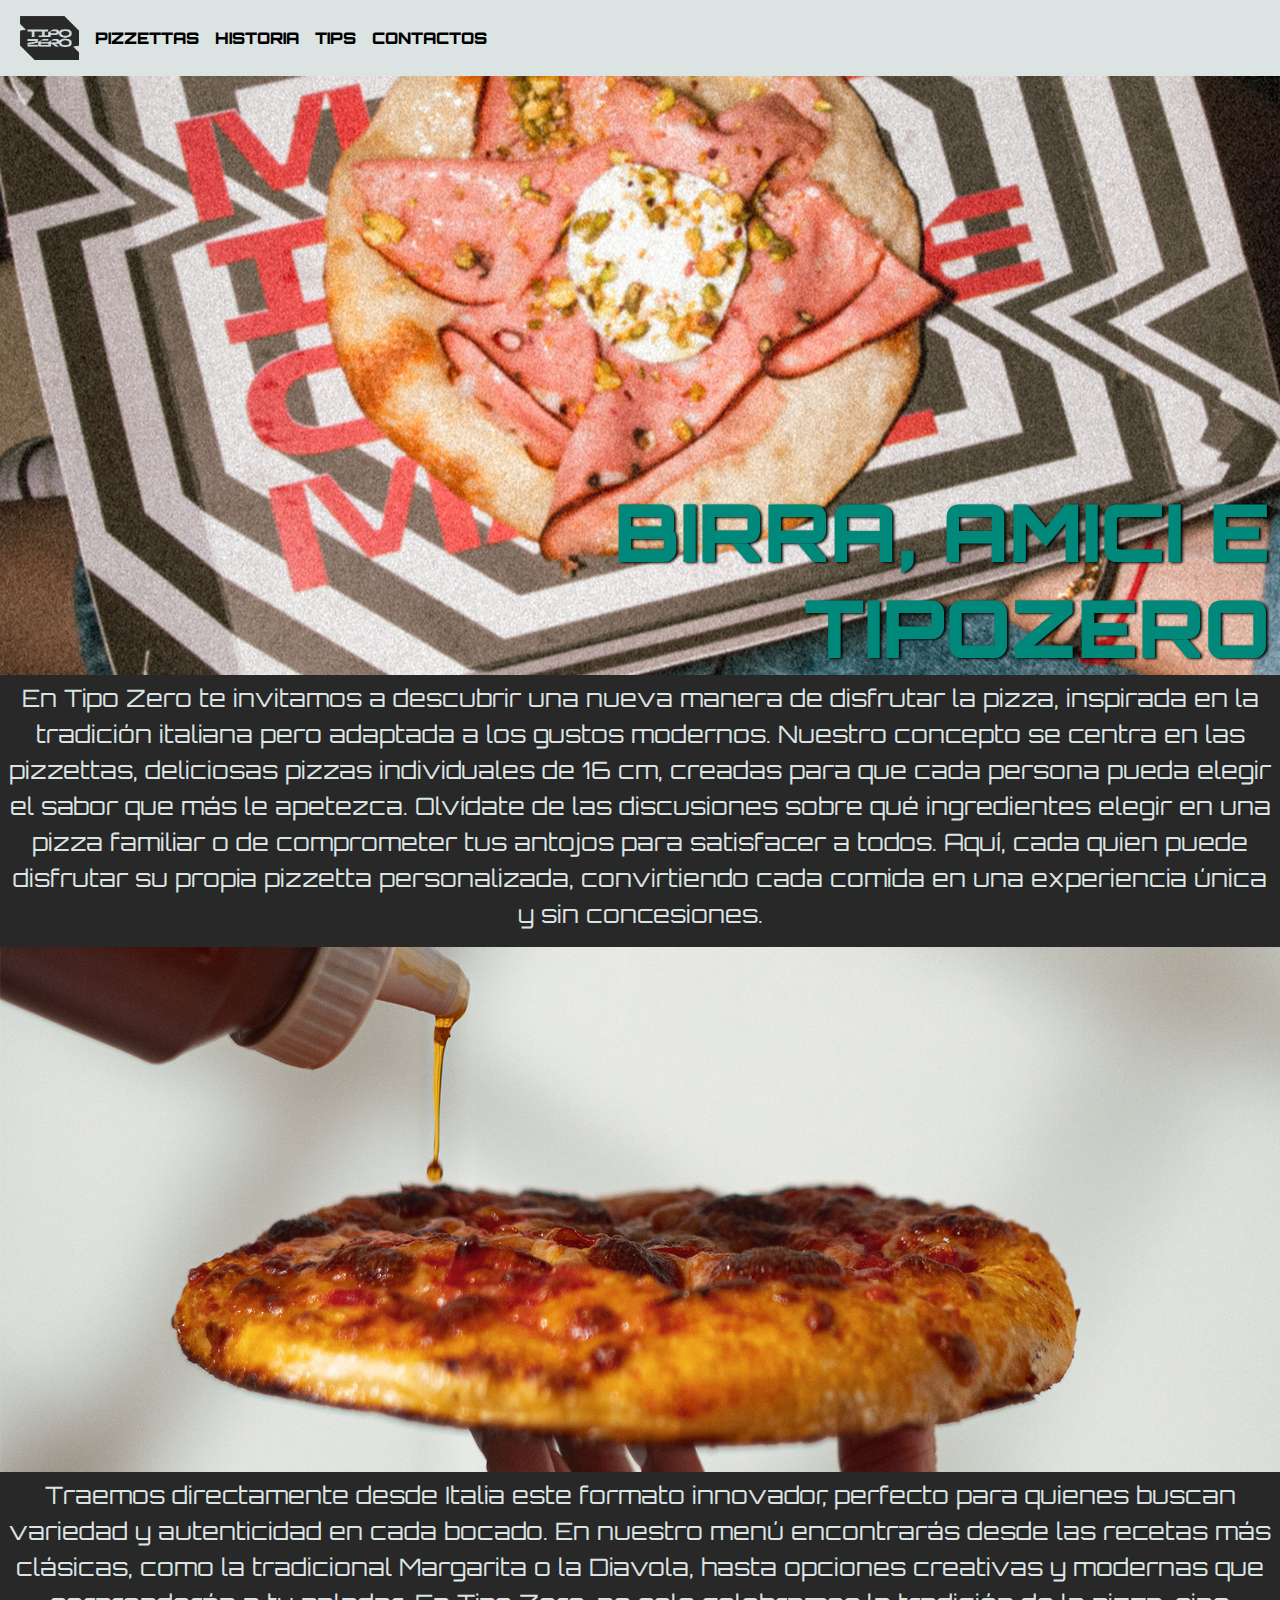
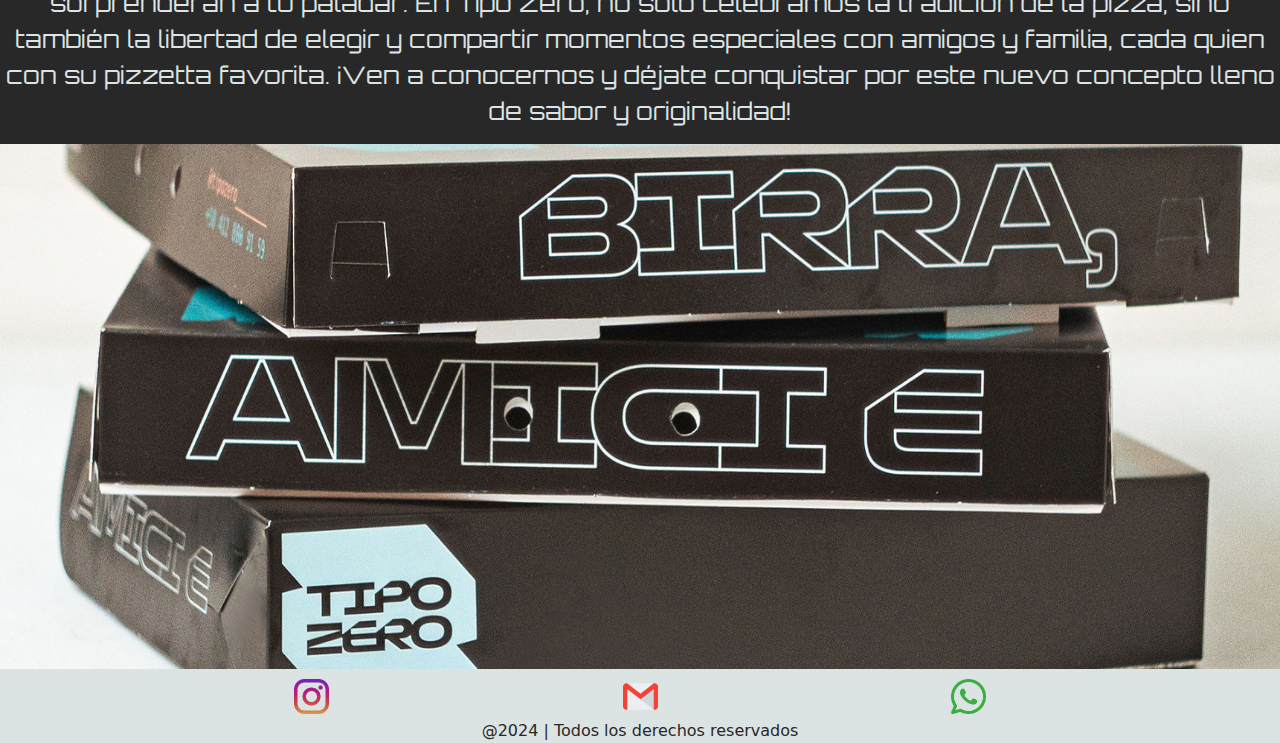
<file: index.html>
<!DOCTYPE html>
<html lang="en">

<head>
  <meta charset="UTF-8" />
  <meta name="description" content="Disfruta pizzas de 16 cm en nuestra pizzería, donde cada quien elige su sabor favorito. Olvídate de compartir y prueba exactamente lo que deseas">
  <meta name="keywords" content="Pizza, Pizzetta, Pizzeria, Comida, Delivery, Amigos, Compartir, Sabores, Italia, Italiana">
  <meta name="viewport" content="width=device-width, initial-scale=1.0" />
  <link href="https://cdn.jsdelivr.net/npm/bootstrap@5.3.3/dist/css/bootstrap.min.css" rel="stylesheet"
    integrity="sha384-QWTKZyjpPEjISv5WaRU9OFeRpok6YctnYmDr5pNlyT2bRjXh0JMhjY6hW+ALEwIH" crossorigin="anonymous">
  <!-- Favicon -->
  <link rel="icon" type="image/x-icon" href="recursos/logos/FavIcon.ico">
  <!-- Fuentes -->
  <link rel="preconnect" href="https://fonts.googleapis.com">
  <link rel="preconnect" href="https://fonts.gstatic.com" crossorigin>
  <link
    href="https://fonts.googleapis.com/css2?family=Anton&family=Orbitron:wght@400..900&family=Roboto:ital,wght@0,100;0,300;0,400;0,500;0,700;0,900;1,100;1,300;1,400;1,500;1,700;1,900&family=Russo+One&display=swap"
    rel="stylesheet">
  <!-- CSS -->
  <link rel="stylesheet" href="css/main.css" />
  <title>TZ ::: Home</title>
</head>

<body>
  <header>
    <!-- Navbar -->
    <nav class="navbar navbar-expand-lg navbar--personalizacion">
      <div class="container-fluid">
        <img src="recursos/logos/Negro.png" alt="Logo" class="d-inline-block align-text-top">
        <button class="navbar-toggler" type="button" data-bs-toggle="collapse" data-bs-target="#navbarNavAltMarkup"
          aria-controls="navbarNavAltMarkup" aria-expanded="false" aria-label="Toggle navigation">
          <span class="navbar-toggler-icon"></span>
        </button>
        <div class="collapse navbar-collapse" id="navbarNavAltMarkup">
          <div class="navbar-nav">
            <a class="nav-link active" href="pages/pizzettas.html">PIZZETTAS</a>
            <a class="nav-link active" href="pages/historia.html">HISTORIA</a>
            <a class="nav-link active" href="pages/tips.html">TIPS</a>
            <a class="nav-link active" href="pages/contactos.html">CONTACTOS</a>
          </div>
        </div>
      </div>
    </nav>
  </header>
  <!-- Navbar -->

  <!-- Main -->
  <main>
    <div class="main__imagenPricipal imgPrincipal--imgPrincipalPagHome">
      <h2>BIRRA, AMICI E</h2>
      <h2>TIPOZERO</h2>
    </div>
    <div class="contenido">
      <p>
        En Tipo Zero te invitamos a descubrir una nueva manera de disfrutar la pizza, inspirada en la tradición italiana
        pero adaptada a los gustos modernos. Nuestro concepto se centra en las pizzettas, deliciosas pizzas individuales
        de 16 cm, creadas para que cada persona pueda elegir el sabor que más le apetezca. Olvídate de las discusiones
        sobre qué ingredientes elegir en una pizza familiar o de comprometer tus antojos para satisfacer a todos. Aquí,
        cada quien puede disfrutar su propia pizzetta personalizada, convirtiendo cada comida en una experiencia única y
        sin concesiones.
      </p>
      <!-- <div class="contenido_imgUno"></div> -->
      <img src="recursos/img/Home/Contenido/1_pc.jpg"
        alt="Imagen de pizzetta a la cual se le esta colocando aceite de oliva picante">
      <p>
        Traemos directamente desde Italia este formato innovador, perfecto para quienes buscan variedad y autenticidad
        en cada bocado. En nuestro menú encontrarás desde las recetas más clásicas, como la tradicional Margarita o la
        Diavola, hasta opciones creativas y modernas que sorprenderán a tu paladar. En Tipo Zero, no solo celebramos la
        tradición de la pizza, sino también la libertad de elegir y compartir momentos especiales con amigos y familia,
        cada quien con su pizzetta favorita. ¡Ven a conocernos y déjate conquistar por este nuevo concepto lleno de
        sabor y originalidad!
      </p>
      <!-- <div class="contenido_imgDos"></div> -->
      <img src="recursos/img/Home/Contenido/2_pc.jpg"
        alt="Imagen de cajas apiladas de tipo zero donde se hacen las entregas de la pizzettas">
    </div>
  </main>
  <!-- Main -->

  <!-- Footer -->
  <footer class="footer">
    <ul>
      <li>
        <a href="https://www.instagram.com/tipozero__?igsh=MTk0ejF2ZHlqYXF5dw==">
          <img src="recursos/logos/instagram.png" alt="">
        </a>
      </li>
      <li>
        <a href="">
          <img src="recursos/logos/gmail.png" alt="">
        </a>
      </li>
      <li>
        <a href="">
          <img src="recursos/logos/whatsapp.png" alt="">
        </a>
      </li>
    </ul>
    <p class="footer__parrafo">@2024 | Todos los derechos reservados</p>
  </footer>
  <!-- Footer -->

  <script src="https://cdn.jsdelivr.net/npm/bootstrap@5.3.3/dist/js/bootstrap.bundle.min.js"
    integrity="sha384-YvpcrYf0tY3lHB60NNkmXc5s9fDVZLESaAA55NDzOxhy9GkcIdslK1eN7N6jIeHz"
    crossorigin="anonymous"></script>
</body>

</html>
</file>
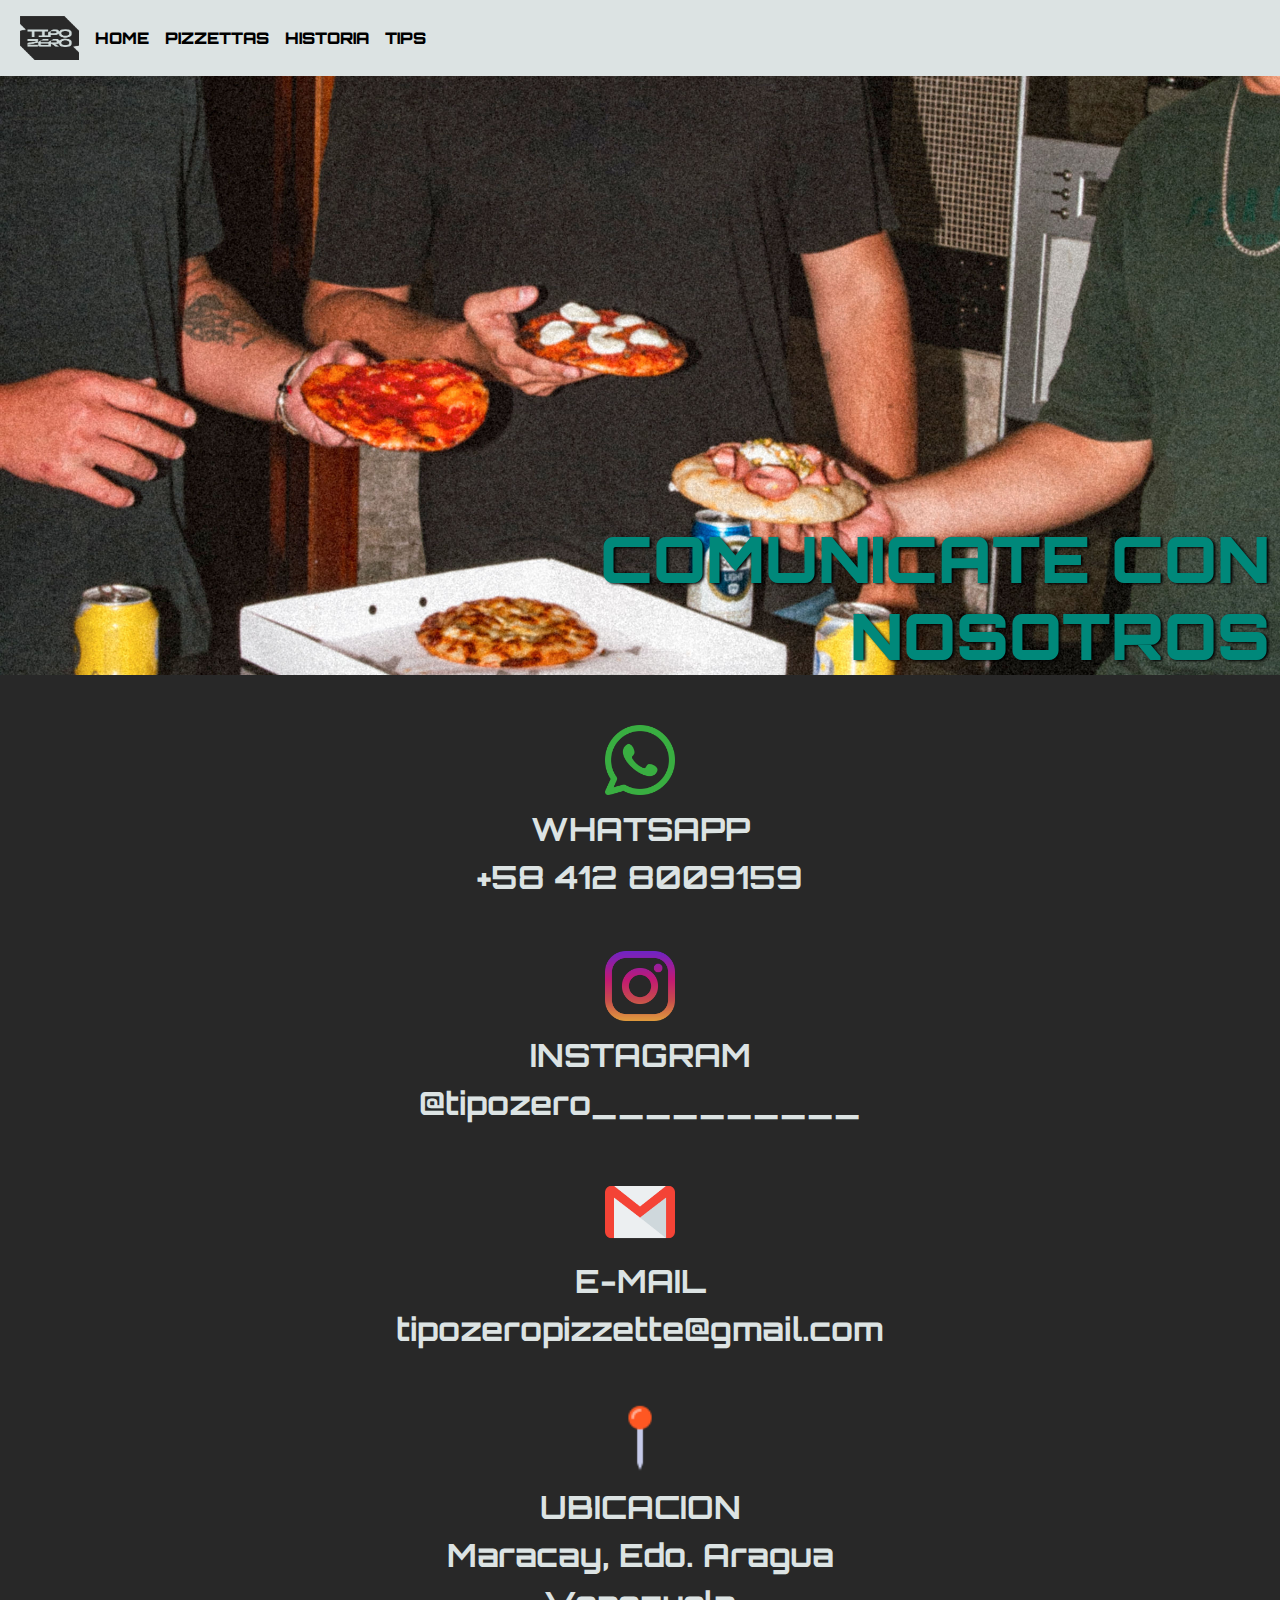
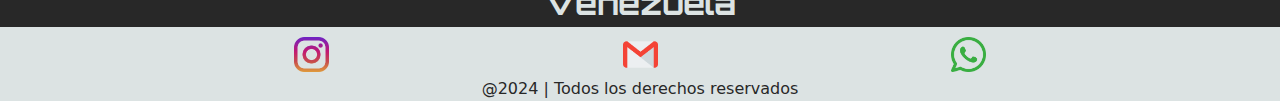
<file: pages/contactos.html>
<!DOCTYPE html>
<html lang="en">

<head>
  <meta charset="UTF-8" />
  <meta name="description"
    content="Disfruta deliciosas pizzas únicas en nuestra pizzería. Encuentra aquí todos nuestros contactos para realizar pedidos o resolver tus dudas.">
  <meta name="keywords"
    content="Pizza, Pizzetta, Pizzeria, Comida, Delivery, Amigos, Compartir, Sabores, Italia, Italiana">
  <meta name="viewport" content="width=device-width, initial-scale=1.0" />
  <link href="https://cdn.jsdelivr.net/npm/bootstrap@5.3.3/dist/css/bootstrap.min.css" rel="stylesheet"
    integrity="sha384-QWTKZyjpPEjISv5WaRU9OFeRpok6YctnYmDr5pNlyT2bRjXh0JMhjY6hW+ALEwIH" crossorigin="anonymous">
  <link rel="icon" type="image/x-icon" href="../recursos/logos/FavIcon.ico">

  <!-- Fuentes -->
  <link rel="preconnect" href="https://fonts.googleapis.com">
  <link rel="preconnect" href="https://fonts.gstatic.com" crossorigin>
  <link
    href="https://fonts.googleapis.com/css2?family=Anton&family=Orbitron:wght@400..900&family=Roboto:ital,wght@0,100;0,300;0,400;0,500;0,700;0,900;1,100;1,300;1,400;1,500;1,700;1,900&family=Russo+One&display=swap"
    rel="stylesheet">
  <!-- CSS -->
  <link rel="stylesheet" href="../css/main.css" />
  <title>TZ ::: Contactos</title>
</head>

<body>
  <header>
    <!-- Navbar -->
    <nav class="navbar navbar-expand-lg navbar--personalizacion">
      <div class="container-fluid">
        <img src="../recursos/logos/Negro.png" alt="Logo" class="d-inline-block align-text-top">
        <button class="navbar-toggler" type="button" data-bs-toggle="collapse" data-bs-target="#navbarNavAltMarkup"
          aria-controls="navbarNavAltMarkup" aria-expanded="false" aria-label="Toggle navigation">
          <span class="navbar-toggler-icon"></span>
        </button>
        <div class="collapse navbar-collapse" id="navbarNavAltMarkup">
          <div class="navbar-nav">
            <a class="nav-link active" href="../index.html">HOME</a>
            <a class="nav-link active" href="../pages/pizzettas.html">PIZZETTAS</a>
            <a class="nav-link active" href="../pages/historia.html">HISTORIA</a>
            <a class="nav-link active" href="../pages/tips.html">TIPS</a>
          </div>
        </div>
      </div>
    </nav>
    <!-- Navbar -->
  </header>

  <!-- Main -->
  <main class="main">
    <div class="main__imagenPricipal imgPrincipal--imgPrincipalPagContactos">
      <h2>COMUNICATE CON</h2>
      <h2>NOSOTROS</h2>
    </div>
    <!-- ws -->
    <div class="contenedorContactos">
      <a href="https://wa.me/584128009159" target="_blank">
        <img src="../recursos/logos/whatsapp.png" alt="">
      </a>
      <p>WHATSAPP</p>
      <p>+58 412 8009159</p>
      <!-- instagram -->
      <a href="https://www.instagram.com/tipozero__?igsh=MTk0ejF2ZHlqYXF5dw==" target="_blank">
        <img src="../recursos/logos/instagram.png" alt="">
      </a>
      <p>INSTAGRAM</p>
      <p>@tipozero__________</p>
      <!-- mail -->
      <a href="mailto:tipozeropizzette@gmail.com">
        <img src="../recursos/logos/gmail.png" alt="">
      </a>
      <p>E-MAIL</p>
      <p>tipozeropizzette@gmail.com</p>

      <!-- ubicacion -->
      <a href="https://maps.app.goo.gl/uaZfa1y5HQKXsTqB9" target="_blank">
        <img src="../recursos/logos/Ubicacion.png" alt="">
      </a>
      <p>UBICACION</p>
      <p>Maracay, Edo. Aragua</p>
      <p>Venezuela</p>
    </div>
  </main>
  <!-- Main -->

  <!-- Footer -->
  <footer class="footer">
    <ul>
      <li>
        <a href="https://www.instagram.com/tipozero__?igsh=MTk0ejF2ZHlqYXF5dw==">
          <img src="../recursos/logos/instagram.png" alt="">
        </a>
      </li>
      <li>
        <a href="">
          <img src="../recursos/logos/gmail.png" alt="">
        </a>
      </li>
      <li>
        <a href="">
          <img src="../recursos/logos/whatsapp.png" alt="">
        </a>
      </li>
    </ul>
    <p class="footer__parrafo">@2024 | Todos los derechos reservados</p>
  </footer>
  <!-- Footer -->

  <script src="https://cdn.jsdelivr.net/npm/bootstrap@5.3.3/dist/js/bootstrap.bundle.min.js"
    integrity="sha384-YvpcrYf0tY3lHB60NNkmXc5s9fDVZLESaAA55NDzOxhy9GkcIdslK1eN7N6jIeHz"
    crossorigin="anonymous"></script>
</body>

</html>
</file>
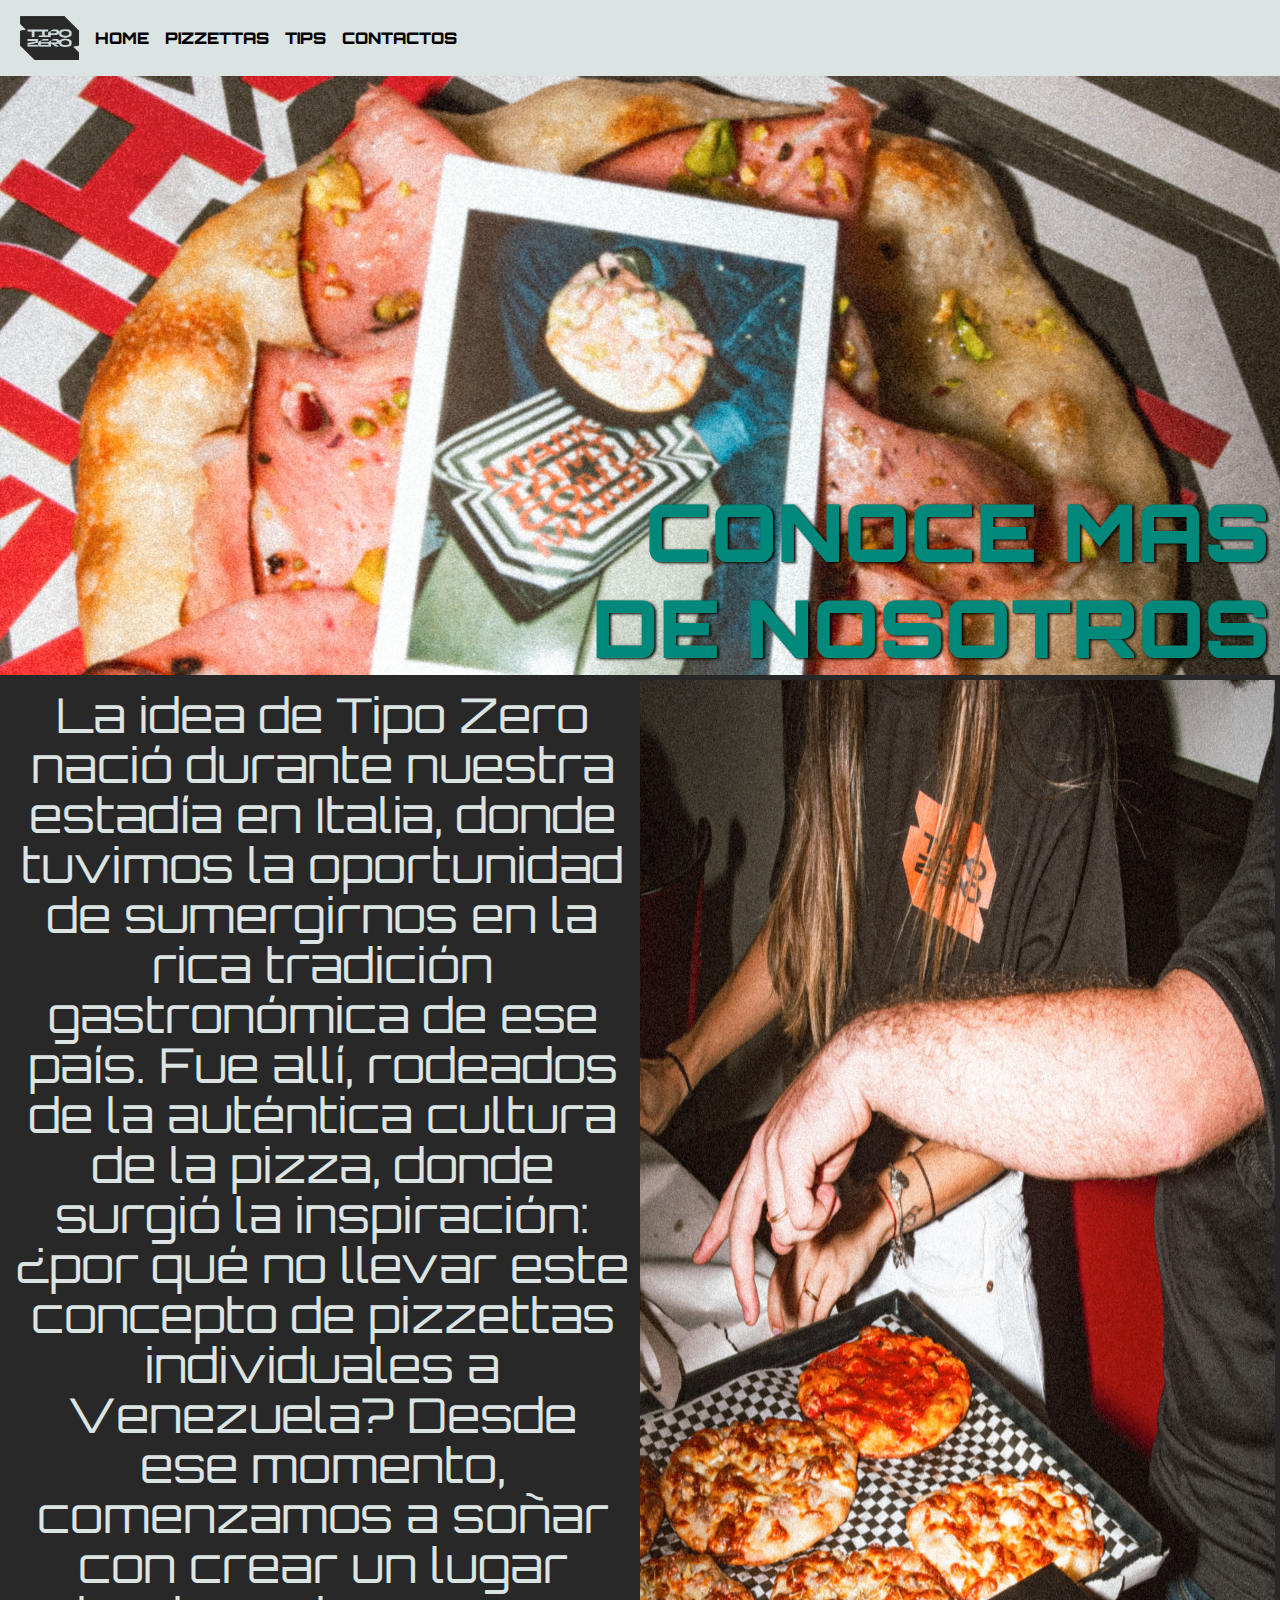
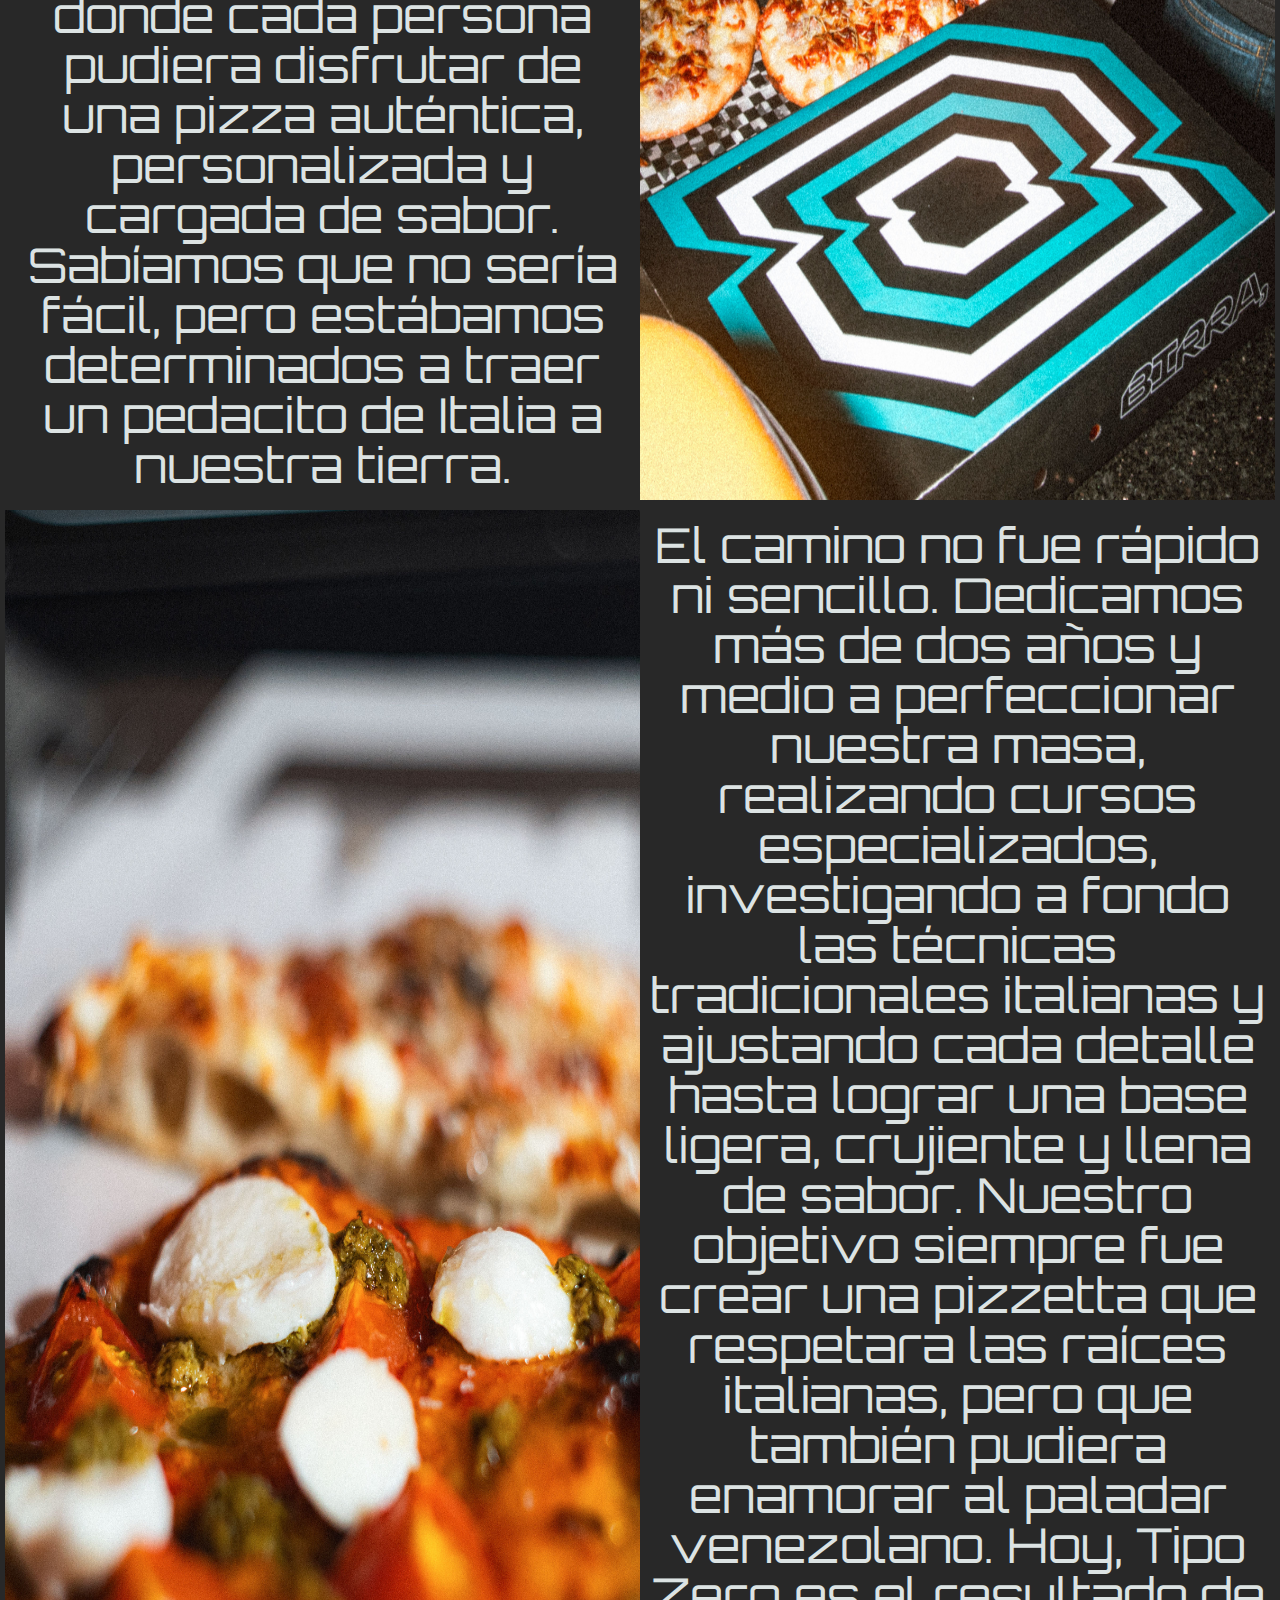
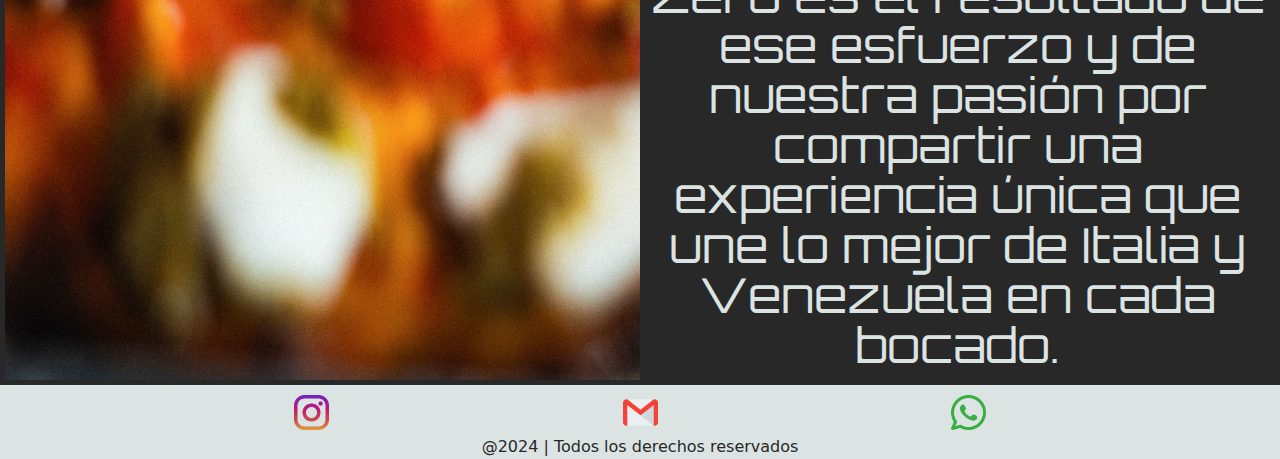
<file: pages/historia.html>
<!DOCTYPE html>
<html lang="en">

<head>
  <meta charset="UTF-8" />
  <meta name="description"
    content="Descubre nuestra pizzería: deliciosas pizzas y una historia que nos hace únicos. En esta página te contamos más sobre nuestra trayectoria.">
  <meta name="keywords"
    content="Pizza, Pizzetta, Pizzeria, Comida, Delivery, Amigos, Compartir, Sabores, Italia, Italiana">
  <meta name="viewport" content="width=device-width, initial-scale=1.0" />
  <link href="https://cdn.jsdelivr.net/npm/bootstrap@5.3.3/dist/css/bootstrap.min.css" rel="stylesheet"
    integrity="sha384-QWTKZyjpPEjISv5WaRU9OFeRpok6YctnYmDr5pNlyT2bRjXh0JMhjY6hW+ALEwIH" crossorigin="anonymous">
  <link rel="icon" type="image/x-icon" href="../recursos/logos/FavIcon.ico">
  <link rel="preconnect" href="https://fonts.googleapis.com">
  <link rel="preconnect" href="https://fonts.gstatic.com" crossorigin>
  <link
    href="https://fonts.googleapis.com/css2?family=Anton&family=Roboto:ital,wght@0,100;0,300;0,400;0,500;0,700;0,900;1,100;1,300;1,400;1,500;1,700;1,900&display=swap"
    rel="stylesheet">
  <!-- Fuentes -->
  <link rel="preconnect" href="https://fonts.googleapis.com">
  <link rel="preconnect" href="https://fonts.gstatic.com" crossorigin>
  <link
    href="https://fonts.googleapis.com/css2?family=Anton&family=Orbitron:wght@400..900&family=Roboto:ital,wght@0,100;0,300;0,400;0,500;0,700;0,900;1,100;1,300;1,400;1,500;1,700;1,900&family=Russo+One&display=swap"
    rel="stylesheet">
  <!-- CSS -->
  <link rel="stylesheet" href="../css/main.css" />
  <title>TZ ::: Historia</title>
</head>

<body>
  <header>
    <!-- Navbar -->
    <nav class="navbar navbar-expand-lg navbar--personalizacion">
      <div class="container-fluid">
        <img src="../recursos/logos/Negro.png" alt="Logo" class="d-inline-block align-text-top">
        <button class="navbar-toggler" type="button" data-bs-toggle="collapse" data-bs-target="#navbarNavAltMarkup"
          aria-controls="navbarNavAltMarkup" aria-expanded="false" aria-label="Toggle navigation">
          <span class="navbar-toggler-icon"></span>
        </button>
        <div class="collapse navbar-collapse" id="navbarNavAltMarkup">
          <div class="navbar-nav">
            <a class="nav-link active" href="../index.html">HOME</a>
            <a class="nav-link active" href="../pages/pizzettas.html">PIZZETTAS</a>
            <a class="nav-link active" href="../pages/tips.html">TIPS</a>
            <a class="nav-link active" href="../pages/contactos.html">CONTACTOS</a>
          </div>
        </div>
      </div>
    </nav>
    <!-- Navbar -->
  </header>

  <!-- Main -->
  <main>
    <div class="main__imagenPricipal imgPrincipal--imgPrincipalPagHistoria">
      <h2>CONOCE MAS</h2>
      <h2>DE NOSOTROS</h2>
    </div>
    <div class="contenidoHistoria">
      <div class="uno">
        <p>
          La idea de Tipo Zero nació durante nuestra estadía en Italia, donde tuvimos la oportunidad de sumergirnos en
          la rica tradición gastronómica de ese país. Fue allí, rodeados de la auténtica cultura de la pizza, donde
          surgió la inspiración: ¿por qué no llevar este concepto de pizzettas individuales a Venezuela? Desde ese
          momento, comenzamos a soñar con crear un lugar donde cada persona pudiera disfrutar de una pizza auténtica,
          personalizada y cargada de sabor. Sabíamos que no sería fácil, pero estábamos determinados a traer un
          pedacito
          de Italia a nuestra tierra.
        </p>
        <img src="../recursos/img/img-historia-1.jpg" alt="">
      </div>
      <div class="dos">
        <img src="../recursos/img/img-historia-3.jpg" alt="">
        <p>
          El camino no fue rápido ni sencillo. Dedicamos más de dos años y medio a perfeccionar nuestra masa, realizando
          cursos especializados, investigando a fondo las técnicas tradicionales italianas y ajustando cada detalle
          hasta lograr una base ligera, crujiente y llena de sabor. Nuestro objetivo siempre fue crear una pizzetta que
          respetara las raíces italianas, pero que también pudiera enamorar al paladar venezolano. Hoy, Tipo Zero es el
          resultado de ese esfuerzo y de nuestra pasión por compartir una experiencia única que une lo mejor de Italia y
          Venezuela en cada bocado.
        </p>
      </div>
    </div>
    <!-- <div class="contenido">
      <div class="uno">
        <p>
          La idea de Tipo Zero nació durante nuestra estadía en Italia, donde tuvimos la oportunidad de sumergirnos en
          la rica tradición gastronómica de ese país. Fue allí, rodeados de la auténtica cultura de la pizza, donde
          surgió la inspiración: ¿por qué no llevar este concepto de pizzettas individuales a Venezuela? Desde ese
          momento, comenzamos a soñar con crear un lugar donde cada persona pudiera disfrutar de una pizza auténtica,
          personalizada y cargada de sabor. Sabíamos que no sería fácil, pero estábamos determinados a traer un
          pedacito
          de Italia a nuestra tierra.
        </p>
        <img src="../recursos/img/img-historia-1.jpg" alt="">
      </div>
      <div class="dos">
        <p>
          El camino no fue rápido ni sencillo. Dedicamos más de dos años y medio a perfeccionar nuestra masa, realizando
          cursos especializados, investigando a fondo las técnicas tradicionales italianas y ajustando cada detalle
          hasta lograr una base ligera, crujiente y llena de sabor. Nuestro objetivo siempre fue crear una pizzetta que
          respetara las raíces italianas, pero que también pudiera enamorar al paladar venezolano. Hoy, Tipo Zero es el
          resultado de ese esfuerzo y de nuestra pasión por compartir una experiencia única que une lo mejor de Italia y
          Venezuela en cada bocado.
        </p>
        <img src="../recursos/img/img-historia-3.jpg" alt="">
      </div>
    </div> -->
  </main>
  <!-- Main -->

  <!-- Footer -->
  <footer class="footer">
    <ul>
      <li>
        <a href="https://www.instagram.com/tipozero__?igsh=MTk0ejF2ZHlqYXF5dw==">
          <img src="../recursos/logos/instagram.png" alt="">
        </a>
      </li>
      <li>
        <a href="">
          <img src="../recursos/logos/gmail.png" alt="">
        </a>
      </li>
      <li>
        <a href="">
          <img src="../recursos/logos/whatsapp.png" alt="">
        </a>
      </li>
    </ul>
    <p class="footer__parrafo">@2024 | Todos los derechos reservados</p>
  </footer>
  <!-- Footer -->

  <script src="https://cdn.jsdelivr.net/npm/bootstrap@5.3.3/dist/js/bootstrap.bundle.min.js"
    integrity="sha384-YvpcrYf0tY3lHB60NNkmXc5s9fDVZLESaAA55NDzOxhy9GkcIdslK1eN7N6jIeHz"
    crossorigin="anonymous"></script>
</body>

</html>
</file>
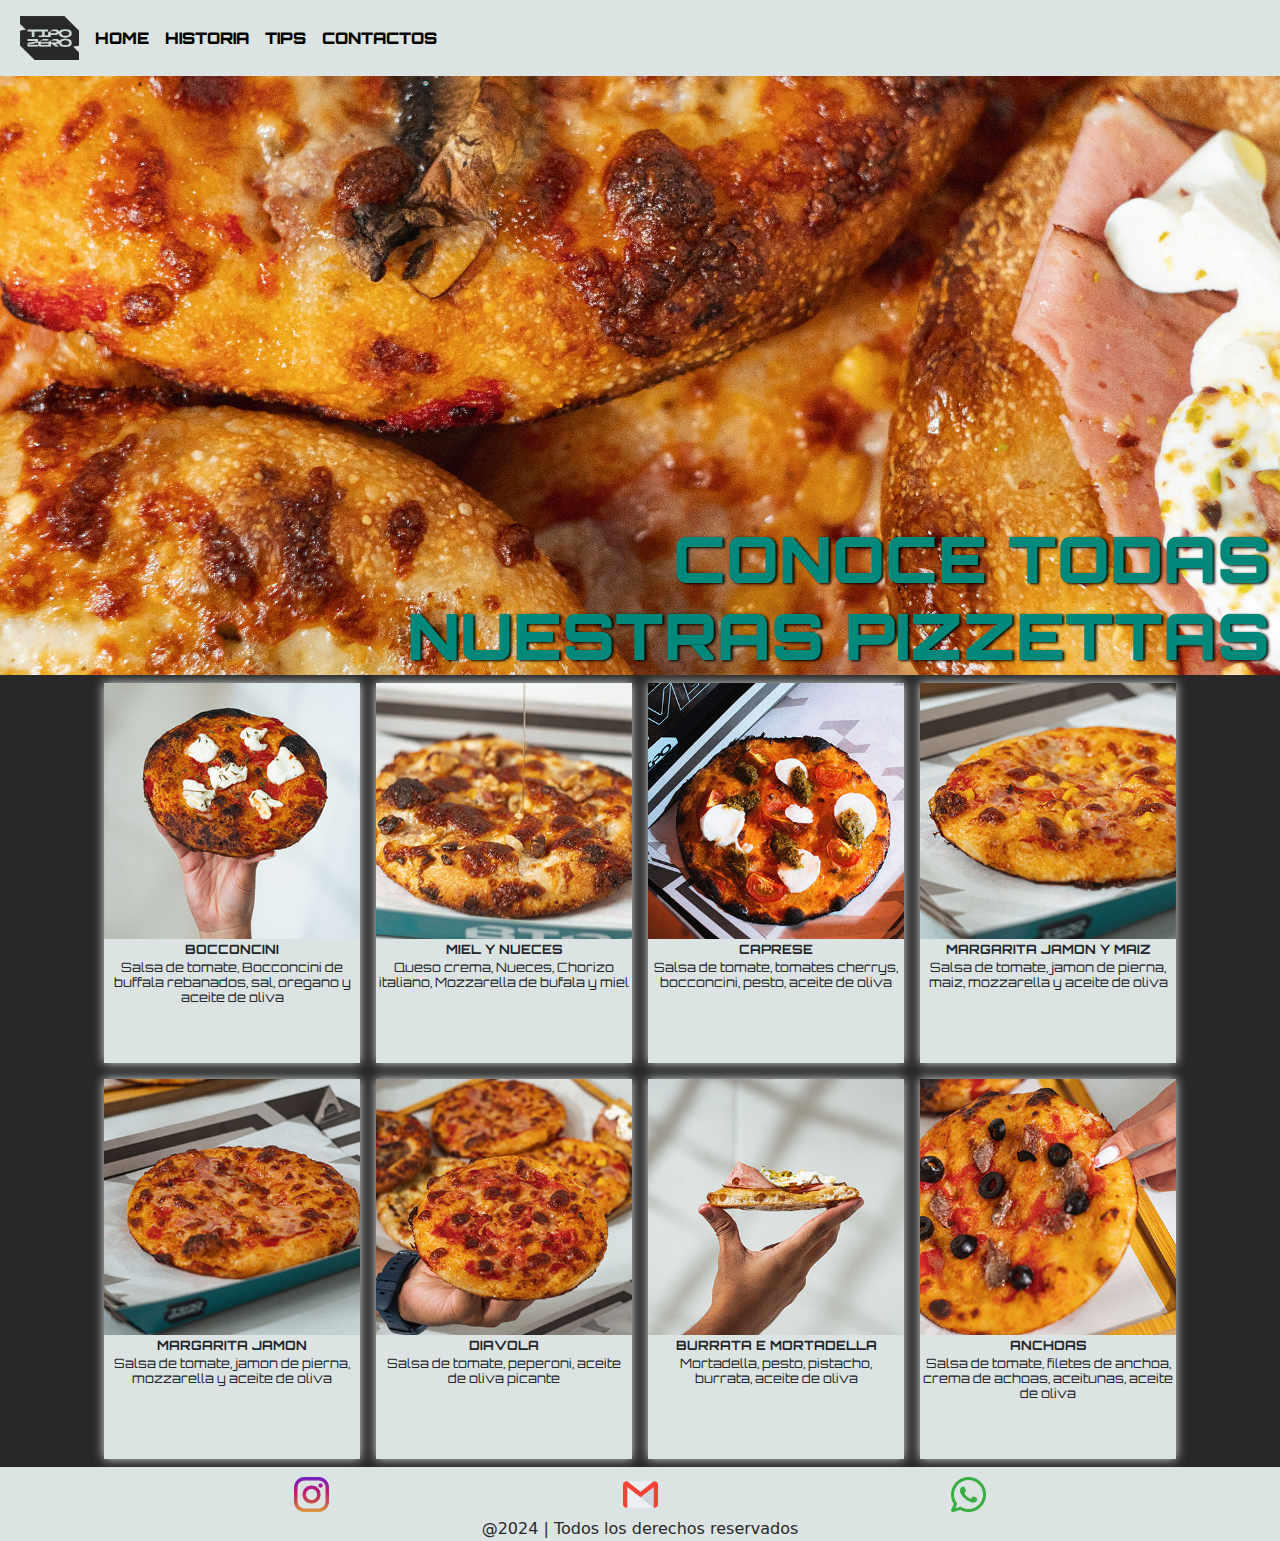
<file: pages/pizzettas.html>
<!DOCTYPE html>
<html lang="en">

<head>
  <meta charset="UTF-8" />
  <meta name="description"
    content="Explora el menú de nuestra pizzería y descubre una variedad de pizzas irresistibles para todos los gustos. Conoce aquí todos nuestros sabores. ">
  <meta name="keywords"
    content="Pizza, Pizzetta, Pizzeria, Comida, Delivery, Amigos, Compartir, Sabores, Italia, Italiana">
  <meta name="viewport" content="width=device-width, initial-scale=1.0" />
  <link href="https://cdn.jsdelivr.net/npm/bootstrap@5.3.3/dist/css/bootstrap.min.css" rel="stylesheet"
    integrity="sha384-QWTKZyjpPEjISv5WaRU9OFeRpok6YctnYmDr5pNlyT2bRjXh0JMhjY6hW+ALEwIH" crossorigin="anonymous">
  <link rel="preconnect" href="https://fonts.googleapis.com">
  <link rel="preconnect" href="https://fonts.gstatic.com" crossorigin>
  <link
    href="https://fonts.googleapis.com/css2?family=Anton&family=Roboto:ital,wght@0,100;0,300;0,400;0,500;0,700;0,900;1,100;1,300;1,400;1,500;1,700;1,900&display=swap"
    rel="stylesheet">
  <!-- Favicon -->
  <link rel="icon" type="image/x-icon" href="../recursos/logos/FavIcon.ico">
  <!-- Fuentes -->
  <link rel="preconnect" href="https://fonts.googleapis.com">
  <link rel="preconnect" href="https://fonts.gstatic.com" crossorigin>
  <link
    href="https://fonts.googleapis.com/css2?family=Anton&family=Orbitron:wght@400..900&family=Roboto:ital,wght@0,100;0,300;0,400;0,500;0,700;0,900;1,100;1,300;1,400;1,500;1,700;1,900&family=Russo+One&display=swap"
    rel="stylesheet">
  <!-- CSS -->
  <link rel="stylesheet" href="../css/main.css" />
  <title>TZ ::: Pizzettas</title>
</head>

<body>
  <header>
    <!-- Navbar -->
    <nav class="navbar navbar-expand-lg navbar--personalizacion">
      <div class="container-fluid">
        <img src="../recursos/logos/Negro.png" alt="Logo de Tipo Zero" class="d-inline-block align-text-top">
        <button class="navbar-toggler" type="button" data-bs-toggle="collapse" data-bs-target="#navbarNavAltMarkup"
          aria-controls="navbarNavAltMarkup" aria-expanded="false" aria-label="Toggle navigation">
          <span class="navbar-toggler-icon"></span>
        </button>
        <div class="collapse navbar-collapse" id="navbarNavAltMarkup">
          <div class="navbar-nav">
            <a class="nav-link active" href="../index.html">HOME</a>
            <a class="nav-link active" href="../pages/historia.html">HISTORIA</a>
            <a class="nav-link active" href="../pages/tips.html">TIPS</a>
            <a class="nav-link active" href="../pages/contactos.html">CONTACTOS</a>
          </div>
        </div>
      </div>
    </nav>
    <!-- Navbar -->
  </header>

  <!-- Main -->
  <main>
    <div class="main__imagenPricipal imgPrincipal--imgPrincipalPagPizzettas">
      <h2>CONOCE TODAS</h2>
      <h2>NUESTRAS PIZZETTAS</h2>
    </div>

    <div class="cards">
      <div>
        <img src="../recursos/img/Pizzettas/Bocconcini.jpg" alt="pizzetta con salsa de tomate y rebanadas de bocconini">
        <h6>BOCCONCINI</h6>
        <p>
          Salsa de tomate, Bocconcini de buffala rebanados, sal, oregano y aceite de oliva
        </p>
      </div>
      <div>
        <img src="../recursos/img/Pizzettas/Miel y nueces.jpg"
          alt="pizzetta blanca con base de queso crema, nueces y miel">
        <h6>MIEL Y NUECES</h6>
        <p>
          Queso crema, Nueces, Chorizo italiano, Mozzarella de bufala y miel
        </p>
      </div>
      <div>
        <img src="../recursos/img/Pizzettas/Caprese.jpg"
          alt=" pizzeta con salsa de tomate, tomastes cherrys y rebanadas de bocconcini">
        <h6>CAPRESE</h6>
        <p>
          Salsa de tomate, tomates cherrys, bocconcini, pesto, aceite de oliva
        </p>
      </div>
      <div>
        <img src="../recursos/img/Pizzettas/Margarita jamon y maiz.jpg"
          alt="pizzetta con salsa de tomate, jamon y maiz">
        <h6>MARGARITA JAMON Y MAIZ</h6>
        <p>
          Salsa de tomate, jamon de pierna, maiz, mozzarella y aceite de oliva
        </p>
      </div>
      <div>
        <img src="../recursos/img/Pizzettas/Margarita jamon.jpg" alt="pizzetta con salsa de tomate y jamon">
        <h6>MARGARITA JAMON</h6>
        <p>
          Salsa de tomate, jamon de pierna, mozzarella y aceite de oliva
        </p>
      </div>
      <div>
        <img src="../recursos/img/Pizzettas/Diavola.jpg"
          alt="pizzetta con salsa de tomate y rebanadas de peperoni picante">
        <h6>DIAVOLA</h6>
        <p>
          Salsa de tomate, peperoni, aceite de oliva picante
        </p>
      </div>
      <div>
        <img src="../recursos/img/Pizzettas/Burrata e mortadella.jpg" alt="pizzetta blanca con mortadella y burrata">
        <h6>BURRATA E MORTADELLA</h6>
        <p>
          Mortadella, pesto, pistacho, burrata, aceite de oliva
        </p>
      </div>
      <div>
        <img src="../recursos/img/Pizzettas/Anchoas.jpg"
          alt="pizzetta roja con filetes de anchoa y aceitunas negras en rodajas">
        <h6>ANCHOAS</h6>
        <p>
          Salsa de tomate, filetes de anchoa, crema de achoas, aceitunas, aceite de oliva
        </p>
      </div>
    </div>

  </main>

  <!-- Footer -->
  <footer class="footer">
    <ul>
      <li>
        <a href="https://www.instagram.com/tipozero__?igsh=MTk0ejF2ZHlqYXF5dw==">
          <img src="../recursos/logos/instagram.png" alt="">
        </a>
      </li>
      <li>
        <a href="">
          <img src="../recursos/logos/gmail.png" alt="">
        </a>
      </li>
      <li>
        <a href="">
          <img src="../recursos/logos/whatsapp.png" alt="">
        </a>
      </li>
    </ul>
    <p class="footer__parrafo">@2024 | Todos los derechos reservados</p>
  </footer>
  <!-- Footer -->

  <script src="https://cdn.jsdelivr.net/npm/bootstrap@5.3.3/dist/js/bootstrap.bundle.min.js"
    integrity="sha384-YvpcrYf0tY3lHB60NNkmXc5s9fDVZLESaAA55NDzOxhy9GkcIdslK1eN7N6jIeHz"
    crossorigin="anonymous"></script>
</body>

</html>
</file>
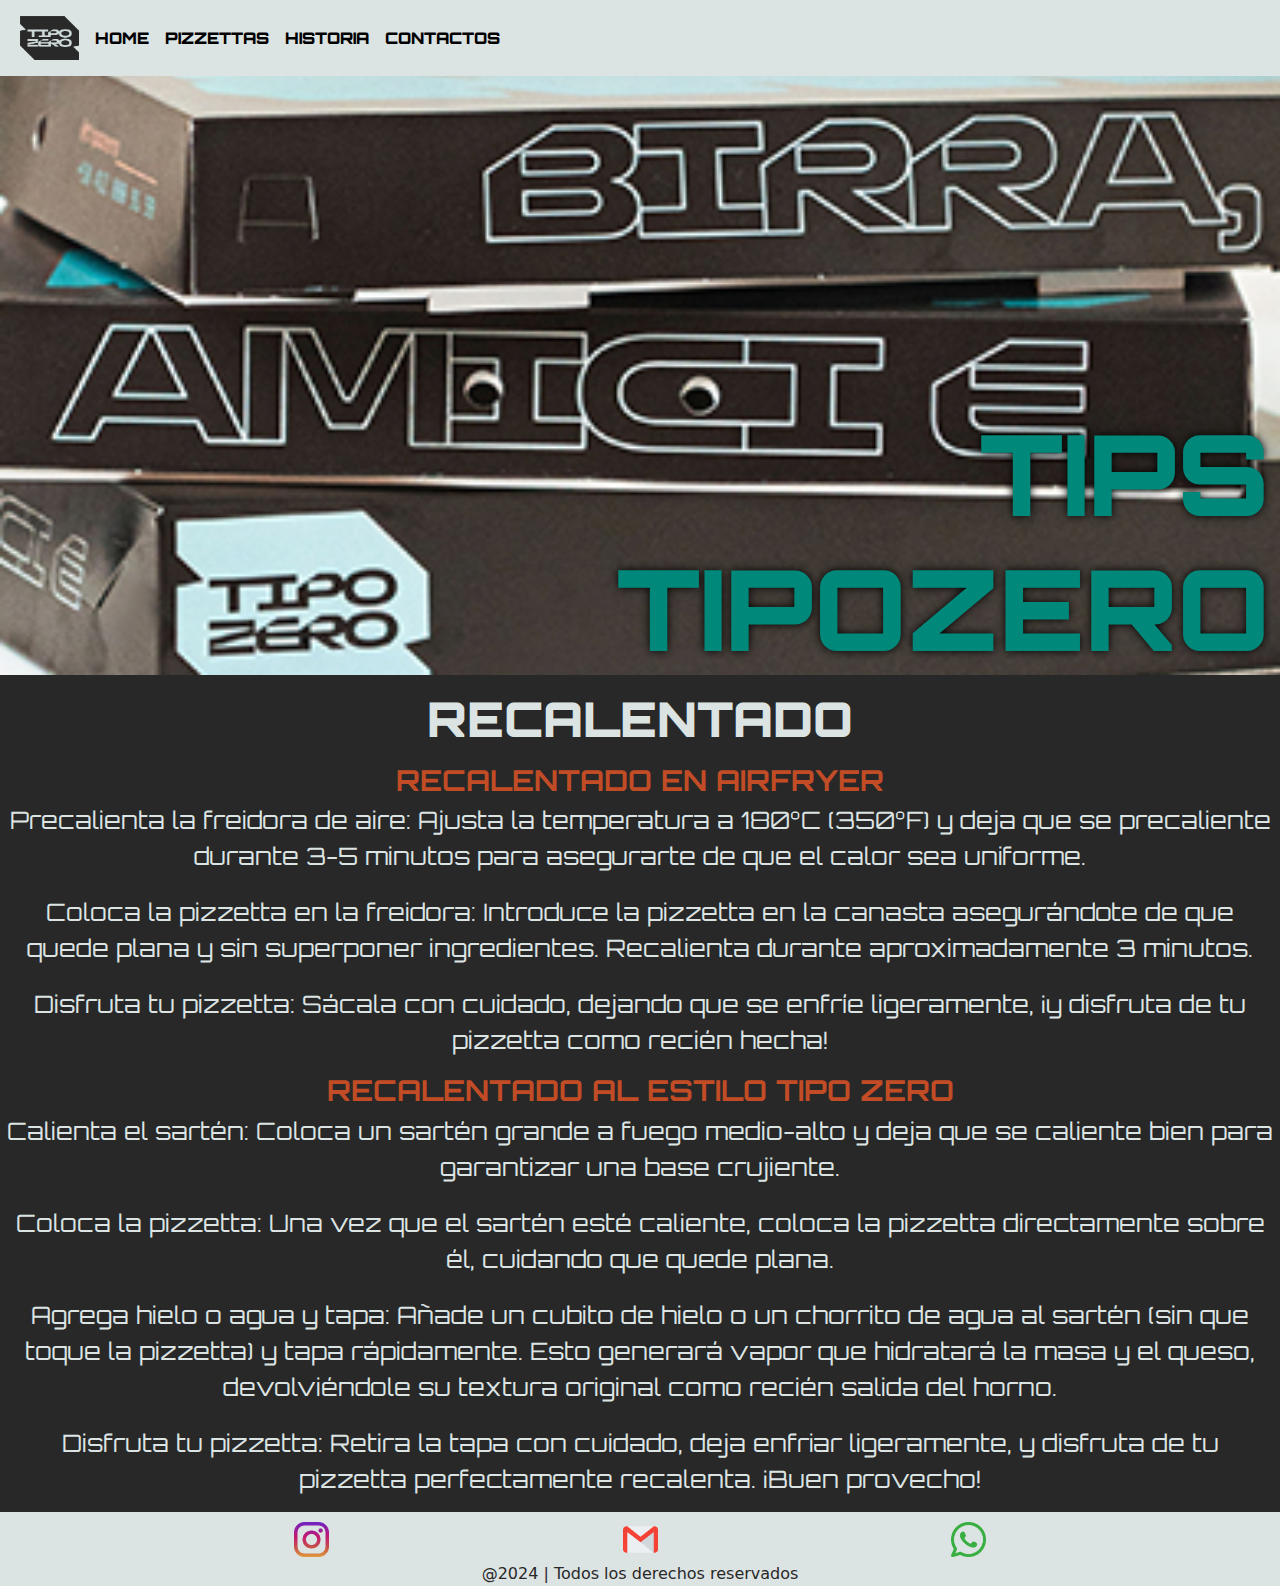
<file: pages/tips.html>
<!DOCTYPE html>
<html lang="en">

<head>
  <meta charset="UTF-8" />
  <meta name="description"
    content="Descubre los mejores tips para disfrutar al máximo nuestras pizzettas de 16 cm. En esta página te compartimos secretos para una experiencia deliciosa.">
  <meta name="keywords"
    content="Pizza, Pizzetta, Pizzeria, Comida, Delivery, Amigos, Compartir, Sabores, Italia, Italiana">
  <meta name="viewport" content="width=device-width, initial-scale=1.0" />
  <link href="https://cdn.jsdelivr.net/npm/bootstrap@5.3.3/dist/css/bootstrap.min.css" rel="stylesheet"
    integrity="sha384-QWTKZyjpPEjISv5WaRU9OFeRpok6YctnYmDr5pNlyT2bRjXh0JMhjY6hW+ALEwIH" crossorigin="anonymous">
  <link rel="icon" type="image/x-icon" href="../recursos/logos/FavIcon.ico">
  <!-- Fuentes -->
  <link rel="preconnect" href="https://fonts.googleapis.com">
  <link rel="preconnect" href="https://fonts.gstatic.com" crossorigin>
  <link
    href="https://fonts.googleapis.com/css2?family=Anton&family=Orbitron:wght@400..900&family=Roboto:ital,wght@0,100;0,300;0,400;0,500;0,700;0,900;1,100;1,300;1,400;1,500;1,700;1,900&family=Russo+One&display=swap"
    rel="stylesheet">
  <!-- CSS -->
  <link rel="stylesheet" href="../css/main.css" />
  <title>TZ ::: Tips</title>
</head>

<body>
  <header>
    <!-- Navbar -->
    <nav class="navbar navbar-expand-lg navbar--personalizacion">
      <div class="container-fluid">
        <img src="../recursos/logos/Negro.png" alt="Logo" class="d-inline-block align-text-top">
        <button class="navbar-toggler" type="button" data-bs-toggle="collapse" data-bs-target="#navbarNavAltMarkup"
          aria-controls="navbarNavAltMarkup" aria-expanded="false" aria-label="Toggle navigation">
          <span class="navbar-toggler-icon"></span>
        </button>
        <div class="collapse navbar-collapse" id="navbarNavAltMarkup">
          <div class="navbar-nav">
            <a class="nav-link active" href="../index.html">HOME</a>
            <a class="nav-link active" href="../pages/pizzettas.html">PIZZETTAS</a>
            <a class="nav-link active" href="../pages/historia.html">HISTORIA</a>
            <a class="nav-link active" href="../pages/contactos.html">CONTACTOS</a>
          </div>
        </div>
      </div>
    </nav>
    <!-- Navbar -->
  </header>

  <!-- Main -->
  <main>
    <div class="main__imagenPricipal imgPrincipal--imgPrincipalPagTips">
      <h2>TIPS</h2>
      <h2>TIPOZERO</h2>
    </div>
    <div class="contenido">
      <h2>RECALENTADO</h2>

      <h6>RECALENTADO EN AIRFRYER</h6>
      <p>
        Precalienta la freidora de aire: Ajusta la temperatura a 180°C (350°F) y deja que se precaliente durante 3-5
        minutos para asegurarte de que el calor sea uniforme.
      </p>
      <p>
        Coloca la pizzetta en la freidora: Introduce la pizzetta en la canasta asegurándote de que quede plana y sin
        superponer ingredientes. Recalienta durante aproximadamente 3 minutos.
      </p>
      <p>
        Disfruta tu pizzetta: Sácala con cuidado, dejando que se enfríe ligeramente, ¡y disfruta de tu pizzetta como
        recién hecha!
      </p>

      <h6>RECALENTADO AL ESTILO TIPO ZERO</h6>
      <p>
        Calienta el sartén: Coloca un sartén grande a fuego medio-alto y deja que se caliente bien para garantizar una
        base crujiente.
      </p>
      <p>
        Coloca la pizzetta: Una vez que el sartén esté caliente, coloca la pizzetta directamente sobre él, cuidando que
        quede plana.
      </p>
      <p>
        Agrega hielo o agua y tapa: Añade un cubito de hielo o un chorrito de agua al sartén (sin que toque la pizzetta)
        y tapa rápidamente. Esto generará vapor que hidratará la masa y el queso, devolviéndole su textura original como
        recién salida del horno.
      </p>
      <p>
        Disfruta tu pizzetta: Retira la tapa con cuidado, deja enfriar ligeramente, y disfruta de tu pizzetta
        perfectamente recalenta. ¡Buen provecho!
      </p>
    </div>
  </main>
  <!-- Main -->

  <!-- Footer -->
  <footer class="footer">
    <ul>
      <li>
        <a href="https://www.instagram.com/tipozero__?igsh=MTk0ejF2ZHlqYXF5dw==">
          <img src="../recursos/logos/instagram.png" alt="">
        </a>
      </li>
      <li>
        <a href="">
          <img src="../recursos/logos/gmail.png" alt="">
        </a>
      </li>
      <li>
        <a href="">
          <img src="../recursos/logos/whatsapp.png" alt="">
        </a>
      </li>
    </ul>
    <p class="footer__parrafo">@2024 | Todos los derechos reservados</p>
  </footer>
  <!-- Footer -->

  <script src="https://cdn.jsdelivr.net/npm/bootstrap@5.3.3/dist/js/bootstrap.bundle.min.js"
    integrity="sha384-YvpcrYf0tY3lHB60NNkmXc5s9fDVZLESaAA55NDzOxhy9GkcIdslK1eN7N6jIeHz"
    crossorigin="anonymous"></script>
</body>

</html>
</file>
<file: css/main.css>
/* RESET */
* {
  margin: 0;
  padding: 0;
  box-sizing: border-box;
}

/* ESTILOS GENERALES*/
body {
  background-color: #282828;
}

/* NAVBAR*/
.navbar--personalizacion {
  background-color: #dce3e3;
  font-family: "Orbitron", sans-serif;
  font-weight: 900;
  color: #282828;
  position: fixed;
  width: 100%;
}
.navbar--personalizacion div img {
  width: 75px;
  padding: 8px;
}
.navbar--personalizacion div div div a {
  padding: 0;
}

/* MAIN */
.main__imagenPricipal {
  width: 100%;
  height: 75vh;
  margin: 0;
  padding: 0;
  background-size: cover;
  background-position: center;
  display: flex;
  flex-direction: column;
  align-items: flex-end;
  justify-content: flex-end;
}
.main__imagenPricipal h2 {
  font-family: "Orbitron", sans-serif;
  font-weight: 900;
  color: #00887a;
  padding: 0;
  margin: 0;
  margin-right: 10px;
  text-shadow: 2px 1px 3px black;
}

.contenido {
  display: flex;
  flex-direction: column;
  justify-content: center;
  align-items: center;
  color: #dce3e3;
  margin: 10px;
  text-align: center;
  margin: 0;
  padding: 0;
}
.contenido p {
  margin: 10px;
  font-family: "Orbitron", sans-serif;
}
.contenido img {
  width: 100%;
  height: auto;
}

/* FOOTER */
.footer {
  background-color: #dce3e3;
}
.footer ul {
  display: flex;
  margin: 0;
  padding: 0;
  justify-content: space-evenly;
  list-style: none;
}
.footer ul a img {
  margin: 0;
  padding: 0;
  margin-top: 10px;
  width: 35px;
}

.footer__parrafo {
  margin: 5px;
  margin-bottom: 0;
  text-align: center;
  color: #282828;
}

/***** Estilos Home *****/
.imgPrincipal--imgPrincipalPagHome {
  background-image: url(../../recursos/img/Home/principal_mobile.jpg);
}
.imgPrincipal--imgPrincipalPagHome h2 {
  font-size: 2.7rem;
}

.contenido img {
  width: 100%;
  height: 150px;
}

/***** Estilos Pizzzettas *****/
.imgPrincipal--imgPrincipalPagPizzettas {
  background-image: url(../recursos/img/img-principal-pizzettas.jpg);
}
.imgPrincipal--imgPrincipalPagPizzettas h2 {
  font-size: 1.7rem;
}

.cards {
  display: flex;
  justify-content: center;
  align-items: center;
  flex-wrap: wrap;
}
.cards div {
  width: 45%;
  height: 275px;
  background-color: #dce3e3;
  margin: 8px;
  text-align: center;
  line-height: 15px;
  box-shadow: 0 0 10px #dce3e3;
}
.cards div img {
  width: 100%;
}
.cards div h6 {
  font-size: 0.8rem;
  margin: 3px;
  padding: 0;
  font-family: "Orbitron", sans-serif;
  font-weight: bold;
}
.cards div p {
  margin: 3px;
  padding: 0;
  font-family: "Orbitron", sans-serif;
  font-size: 0.8rem;
}

/***** Estilos Tips *****/
.imgPrincipal--imgPrincipalPagTips {
  background-image: url(../recursos/img/img-principal-tips.jpg);
}
.imgPrincipal--imgPrincipalPagTips h2 {
  font-size: 4rem;
  text-shadow: 0 0 10px #000;
}

.contenido h2 {
  font-family: "Orbitron", sans-serif;
  font-weight: 900;
  margin: 15px;
}
.contenido h6 {
  font-family: "Orbitron", sans-serif;
  font-weight: bold;
  color: #c14c25;
  margin: 0;
  padding: 0;
}
.contenido p {
  font-family: "Orbitron", sans-serif;
  margin: 5px;
  margin-bottom: 15px;
}

/***** Estilos Contactos *****/
.imgPrincipal--imgPrincipalPagContactos {
  background-image: url(../recursos/img/img-principal-contactos.jpg);
}
.imgPrincipal--imgPrincipalPagContactos h2 {
  font-size: 2.2rem;
}

.contenedorContactos {
  width: 100%;
  display: flex;
  flex-direction: column;
  justify-content: center;
  align-items: center;
  margin: 0px;
}
.contenedorContactos a {
  width: 70px;
  height: 70px;
  margin: 10px;
  padding: 0;
}
.contenedorContactos a img {
  width: 100%;
}
.contenedorContactos p {
  color: #dce3e3;
  font-family: "Orbitron", sans-serif;
  font-weight: bold;
  margin: 0;
  padding: 0;
}

.imgPrincipal--imgPrincipalPagHistoria {
  background-image: url(../recursos/img/historia-img-principa.jpg);
}
.imgPrincipal--imgPrincipalPagHistoria h2 {
  font-size: 2.5rem;
}

.contenidoHistoria {
  display: flex;
  flex-direction: column;
}
.contenidoHistoria .uno p, .contenidoHistoria .dos p {
  color: #dce3e3;
  font-family: "Orbitron";
  text-align: center;
  margin: 10px;
}
.contenidoHistoria .uno img, .contenidoHistoria .dos img {
  width: 50%;
  margin-left: 25%;
  margin-bottom: 15px;
  box-shadow: 3px 2px 10px #dce3e3;
  border-radius: 7px;
}
.contenidoHistoria .dos img {
  display: none;
}

/***** Estilos de Tablets *****/
@media screen and (min-width: 760px) {
  /* ESTILOS GENERALES*/
  .contenido__parrafo {
    font-size: 1.5rem;
  }
  /* ESTILOS HOME*/
  .imgPrincipal--imgPrincipalPagHome {
    background-image: url(../../recursos/img/Home/principal_tablet.jpg);
  }
  .imgPrincipal--imgPrincipalPagHome h2 {
    font-size: 6rem;
  }
  .contenido img {
    width: 100%;
    height: 300px;
  }
  /* ESTILOS PIZZETTAS*/
  .imgPrincipal--imgPrincipalPagPizzettas h2 {
    font-size: 3.5rem;
  }
  .cards div {
    height: 430px;
  }
  /* ESTILOS HISTORIA */
  .imgPrincipal--imgPrincipalPagHistoria h2 {
    font-size: 5rem;
  }
  .contenidoHistoria {
    display: flex;
    flex-direction: column;
  }
  .contenidoHistoria .dos img {
    display: block;
  }
  .contenidoHistoria .uno, .contenidoHistoria .dos {
    display: flex;
    flex-direction: row;
    margin: 5px;
  }
  .contenidoHistoria .uno p, .contenidoHistoria .dos p {
    color: #dce3e3;
    font-family: "Orbitron";
    text-align: center;
    margin: 10px;
    font-size: 25px;
    line-height: 25px;
  }
  .contenidoHistoria .uno img, .contenidoHistoria .dos img {
    width: 50%;
    margin: 0;
    box-shadow: 0 0 0 0;
    border-radius: 0;
  }
  /* ESTILOS TIPS */
  .imgPrincipal--imgPrincipalPagTips h2 {
    font-size: 7rem;
  }
  .contenido h2 {
    font-size: 3rem;
  }
  .contenido h6 {
    font-size: 1.8rem;
  }
  .contenido p {
    font-size: 1.5rem;
  }
  /* ESTILOS CONTACTOS */
  .imgPrincipal--imgPrincipalPagContactos h2 {
    font-size: 4rem;
  }
  .contenedorContactos a {
    margin-top: 50px;
  }
  .contenedorContactos p {
    font-size: 2rem;
  }
}
/***** Estilos de PC *****/
@media screen and (min-width: 1280px) {
  /* ESTILOS GENERALES */
  a:hover {
    opacity: 0.5;
  }
  .contenido__parrafo {
    font-size: 2rem;
  }
  /* ESTILOS HOME */
  .imgPrincipal--imgPrincipalPagHome {
    background-image: url(../../recursos/img/Home/principal_pc.jpg);
  }
  .imgPrincipal--imgPrincipalPagHome h2 {
    font-size: 5rem;
  }
  .contenido img {
    width: 100%;
    height: 525px;
  }
  /* ESTILOS PIZZETTAS */
  .imgPrincipal--imgPrincipalPagPizzettas h2 {
    font-size: 4rem;
  }
  .cards div {
    width: 20%;
    height: 380px;
  }
  /* ESTILOS HISTORIA */
  .contenidoHistoria .uno p, .contenidoHistoria .dos p {
    font-size: 3rem;
    line-height: 50px;
  }
}

/*# sourceMappingURL=main.css.map */
</file>
